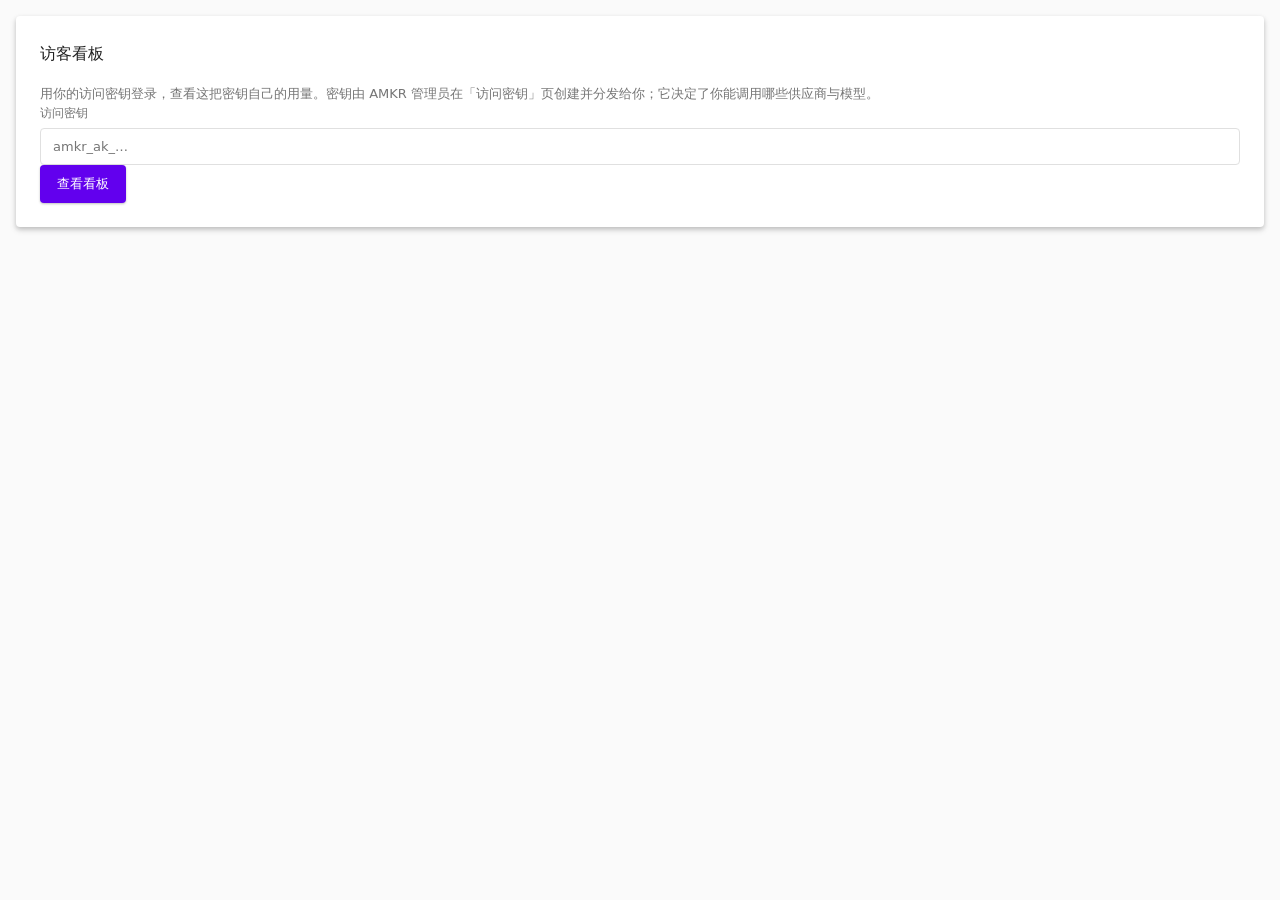
<file: webui/guest.html>
<!doctype html>
<html lang="zh-CN">
  <head>
    <meta charset="UTF-8" />
    <meta name="viewport" content="width=device-width, initial-scale=1" />
    <meta name="color-scheme" content="light" />
    <!-- 与工作空间面板同一理由：这一页是凭据入口，不该被搜索引擎收录。 -->
    <meta name="robots" content="noindex, nofollow" />
    <title>AMKR 访客看板</title>
    <link rel="stylesheet" href="./styles.css" />
  </head>
  <body>
    <div id="root"></div>
    <script type="module" src="./guest-main.js"></script>
  </body>
</html>
</file>
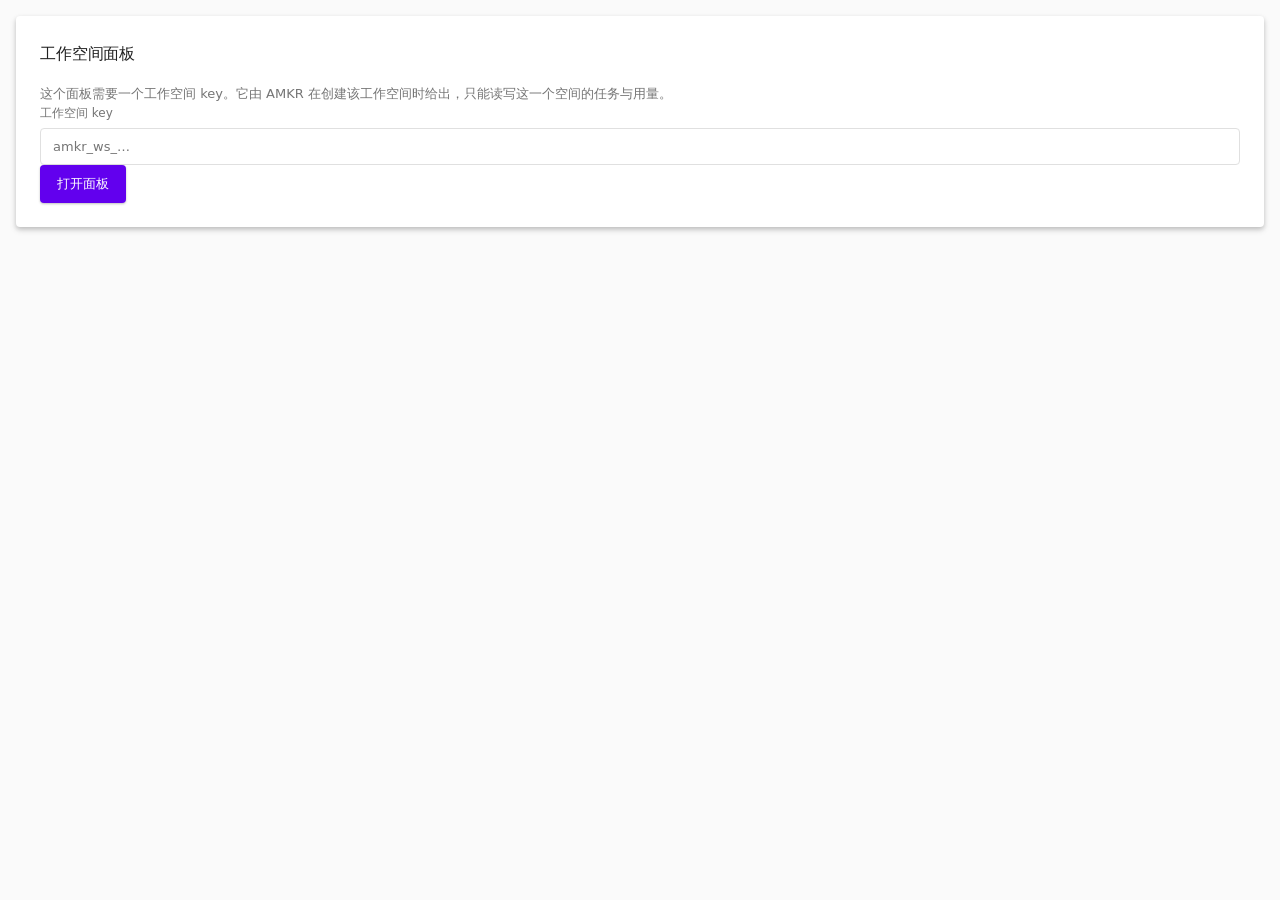
<file: webui/panel.html>
<!doctype html>
<html lang="zh-CN">
  <head>
    <meta charset="UTF-8" />
    <meta name="viewport" content="width=device-width, initial-scale=1" />
    <meta name="color-scheme" content="light" />
    <!-- 嵌入方的面板不该被搜索引擎收录：地址里带着凭据的 fragment，收录后可能
         经由结果页外泄。noindex 只影响索引，不影响正常嵌入。 -->
    <meta name="robots" content="noindex, nofollow" />
    <title>AMKR 工作空间面板</title>
    <link rel="stylesheet" href="./styles.css" />
  </head>
  <body>
    <div id="root"></div>
    <script type="module" src="./panel-main.js"></script>
  </body>
</html>
</file>
<file: webui/styles.css>
/* Material Design token system —— 设计规范来自 ui.md（材料设计）。
 *
 * 只采用 ui.md 的 token 与交互物理规则（8dp 网格 / 海拔阴影 / Roboto /
 * cubic-bezier(0.4,0,0.2,1) / active 下压反馈），不采用它的落地页骨架
 * （Hero / 卡片网格 / 页脚模板）——本产品是监控看板 + 工作台，不是营销页。
 *
 * 主题固定为浅色：ui.md 规定背景 #fafafa、表面 #ffffff，index.html 也声明了
 * color-scheme: light。给看板另做一套深色会偏离该规范，故不做。
 */

:root {
  --md-primary: #6200ee;
  --md-primary-variant: #3700b3;
  --md-secondary: #03dac6;
  --md-secondary-variant: #018786;
  --md-bg: #fafafa;
  --md-surface: #ffffff;
  --md-error: #b00020;
  --md-on-surface: #212121;
  --md-on-surface-variant: #757575;
  --md-outline: #e0e0e0;

  /* 语义色：图表与状态徽标共用同一套，避免"同一个绿色"出现两种值 */
  --tone-good: #00564d;
  --tone-good-bg: #d7f5ef;
  --tone-warn: #6b4b00;
  --tone-warn-bg: #fff3d6;
  --tone-bad: #7f0017;
  --tone-bad-bg: #fde0e4;
  --tone-info: #3700b3;
  --tone-info-bg: #ede7f6;

  /* 8dp 网格 */
  --sp-1: 8px;
  --sp-2: 16px;
  --sp-3: 24px;
  --sp-4: 32px;
  --sp-5: 40px;
  --sp-6: 48px;

  /* 海拔（精确双层阴影） */
  --dp1: 0 1px 3px rgba(0, 0, 0, 0.12), 0 1px 2px rgba(0, 0, 0, 0.14);
  --dp2: 0 3px 6px rgba(0, 0, 0, 0.15), 0 2px 4px rgba(0, 0, 0, 0.12);
  --dp4: 0 6px 12px rgba(0, 0, 0, 0.15), 0 3px 6px rgba(0, 0, 0, 0.1);
  --dp8: 0 14px 28px rgba(0, 0, 0, 0.18), 0 5px 10px rgba(0, 0, 0, 0.12);
  --dp16: 0 24px 48px rgba(0, 0, 0, 0.22), 0 11px 15px rgba(0, 0, 0, 0.14);

  --ease: cubic-bezier(0.4, 0, 0.2, 1);
  --dur: 250ms;
  --radius: 4px;
  --radius-lg: 8px;

  --font: Roboto, "Helvetica Neue", "Segoe UI", "PingFang SC", "Microsoft YaHei", system-ui, sans-serif;
  --mono: "Roboto Mono", "Cascadia Mono", Consolas, "SFMono-Regular", monospace;

  --app-bar-h: 56px;
  --nav-w: 232px;
  --content-max: 1440px;
}

* { box-sizing: border-box; }

html, body {
  margin: 0;
  min-height: 100%;
  background: var(--md-bg);
  color: var(--md-on-surface);
  font-family: var(--font);
  font-size: 14px;
  line-height: 1.5;
  -webkit-font-smoothing: antialiased;
}

h1, h2, h3, h4 { margin: 0; font-weight: 500; letter-spacing: -0.01em; }
h1 { font-size: 26px; }
h2 { font-size: 19px; }
h3 { font-size: 16px; }
h4 { font-size: 14px; }
p { margin: 0; }
a { color: var(--md-primary); }
code, .mono { font-family: var(--mono); font-size: 12px; }

/* 所有读数用等宽数字：否则数字变化时整行会左右抖动，看板读数会"跳"。 */
.stat-value, .table td.num, .table th.num, .kv dd, .donut-center strong,
.bar-value, .legend-item strong, .tip-value {
  font-variant-numeric: tabular-nums;
}

/* ══ 应用栏 ══ */
.bar-slot { display: contents; }
.app-bar {
  position: sticky;
  top: 0;
  z-index: 40;
  display: flex;
  align-items: center;
  gap: var(--sp-2);
  height: var(--app-bar-h);
  padding: 0 var(--sp-2);
  background: var(--md-primary);
  color: #fff;
  box-shadow: var(--dp4);
}
.app-bar .brand {
  display: flex; align-items: center; gap: 12px;
  font-size: 17px; font-weight: 500; letter-spacing: 0.01em;
  min-width: 0;
}
.app-bar .brand-mark {
  display: grid; place-items: center;
  width: 32px; height: 32px; flex: none;
  border-radius: var(--radius);
  background: rgba(255, 255, 255, 0.18);
}
.app-bar .brand small {
  display: block; font-size: 11px; font-weight: 400;
  opacity: 0.82; letter-spacing: 0.02em;
}
.app-bar .spacer { flex: 1; }

/* 实时状态胶囊：把"服务是否在跑"和"当前速率"合成一个可一眼扫到的读数 */
.live-pill {
  display: flex; align-items: center; gap: 10px;
  padding: 5px 14px;
  border-radius: 999px;
  background: rgba(255, 255, 255, 0.16);
  font-size: 12px;
  white-space: nowrap;
}
.live-pill .live-metrics {
  display: flex; align-items: center; gap: 10px;
  padding-left: 10px;
  border-left: 1px solid rgba(255, 255, 255, 0.28);
  font-variant-numeric: tabular-nums;
}
.live-pill .live-metrics span { opacity: 0.82; margin-right: 4px; }
.live-pill .live-metrics strong { font-weight: 500; }

.status-dot {
  width: 9px; height: 9px; flex: none;
  border-radius: 50%;
  background: var(--md-secondary);
  box-shadow: 0 0 0 3px rgba(255, 255, 255, 0.22);
}
.status-dot.tone-warn { background: #ffd54f; }
.status-dot.tone-bad { background: #ff8a80; animation: pulse 2s var(--ease) infinite; }
.status-dot.tone-idle { background: rgba(255, 255, 255, 0.6); }
@keyframes pulse {
  0%, 100% { box-shadow: 0 0 0 3px rgba(255, 138, 128, 0.32); }
  50% { box-shadow: 0 0 0 6px rgba(255, 138, 128, 0.1); }
}

.app-bar .bar-actions { display: flex; align-items: center; gap: 4px; }
.app-bar .icon-btn {
  display: grid; place-items: center;
  width: 36px; height: 36px;
  border: 0; border-radius: 50%;
  background: transparent; color: #fff;
  cursor: pointer;
  transition: background var(--dur) var(--ease), transform var(--dur) var(--ease);
}
.app-bar .icon-btn:hover { background: rgba(255, 255, 255, 0.2); }
.app-bar .icon-btn:active { transform: scale(0.98); }
.app-bar .icon-btn:focus-visible { outline: 2px solid #fff; outline-offset: 2px; }
.app-bar .icon-btn.is-busy { opacity: 0.6; }

/* ══ 布局骨架 ══ */
.shell {
  display: grid;
  grid-template-columns: var(--nav-w) minmax(0, 1fr);
  align-items: start;
  min-height: calc(100vh - var(--app-bar-h));
}

.nav {
  position: sticky;
  top: var(--app-bar-h);
  max-height: calc(100vh - var(--app-bar-h));
  overflow-y: auto;
  padding: var(--sp-2) 12px var(--sp-3);
  display: flex;
  flex-direction: column;
  gap: 4px;
}
.nav .group-label {
  padding: 12px 12px 4px;
  font-size: 11px;
  font-weight: 500;
  letter-spacing: 0.08em;
  color: var(--md-on-surface-variant);
}
.nav-item {
  display: flex; align-items: center; gap: 12px;
  width: 100%;
  padding: 10px 12px;
  border: 0; border-radius: var(--radius);
  background: transparent;
  color: var(--md-on-surface);
  font: inherit; font-size: 13px; text-align: left; cursor: pointer;
  transition: background var(--dur) var(--ease), color var(--dur) var(--ease),
    box-shadow var(--dur) var(--ease), transform var(--dur) var(--ease);
}
.nav-item:hover { background: rgba(98, 0, 238, 0.08); }
.nav-item:active { transform: scale(0.98); }
.nav-item[aria-current="page"] {
  background: rgba(98, 0, 238, 0.12);
  color: var(--md-primary-variant);
  font-weight: 500;
  box-shadow: var(--dp1);
}
.nav-item .icon { flex: none; opacity: 0.82; }
.nav-item[aria-current="page"] .icon { opacity: 1; }
.nav-foot {
  margin-top: auto;
  padding: 12px;
  border-top: 1px solid var(--md-outline);
  font-size: 11px;
  color: var(--md-on-surface-variant);
  line-height: 1.7;
}
.nav-foot code { display: block; color: var(--md-on-surface); }

.content {
  min-width: 0;
  padding: var(--sp-3);
  display: flex;
  flex-direction: column;
  /* 与栅格间隙取同一个值：页面级的纵向节奏和卡片之间的横向间距一致，
   * 否则会出现"横向 16px、纵向 24px"的错位感，看起来松。 */
  gap: var(--sp-2);
}
.content > * { width: 100%; max-width: var(--content-max); }

.page-head {
  display: flex; align-items: flex-end; gap: var(--sp-2);
  flex-wrap: wrap;
}
.page-title { min-width: 0; }
.page-title .sub { color: var(--md-on-surface-variant); font-size: 13px; margin-top: 4px; max-width: 74ch; }
.page-actions { display: flex; align-items: center; gap: var(--sp-1); margin-left: auto; flex-wrap: wrap; }

/* ══ 仪表板栅格 ══ */
/* 12 列栅格：看板卡片按列跨距排布，窄屏逐级塌缩。
 *
 * 关键取舍：同排卡片等高（stretch）。早先是 align-items:start，矮卡片下面会留下
 * 一大块空洞 —— 那一行的行高由最高的卡片决定，矮的只占自己那点高度，看上去就是
 * "卡片之间间隙太大"。改成 stretch 后：卡片撑满行高，排内间距恒为 gap，
 * 整排底边天然平齐。
 *
 * 注意这是"等高铺满"而不是 CSS 瀑布流（masonry）：真正的瀑布流让每张卡按自身内容
 * 高度错落堆叠，底部必然参差，与"底部平齐"互斥。两者只能选一个，这里优先保证平齐。 */
.grid-12 {
  display: grid;
  grid-template-columns: repeat(12, minmax(0, 1fr));
  gap: var(--sp-2);
  align-items: stretch;
}
/* 列容器撑满行高，里面的卡片再撑满列容器，撑满才能等高。
 * gap 只为"同列叠放多张卡"准备（如概览的两种构成图）：不加时两张卡会贴在一起，
 * 与栅格其余处恒为 gap 的节奏不一致。单卡列不受影响。 */
.grid-12 > [class*="col-"] { display: flex; flex-direction: column; min-width: 0; gap: var(--sp-2); }
.grid-12 > [class*="col-"] > * { flex: 1 1 auto; min-width: 0; }
.col-3 { grid-column: span 3; }
.col-4 { grid-column: span 4; }
.col-5 { grid-column: span 5; }
.col-6 { grid-column: span 6; }
.col-7 { grid-column: span 7; }
.col-8 { grid-column: span 8; }
.col-12 { grid-column: span 12; }

/* ══ 卡片 ══ */
.card {
  min-width: 0;
  background: var(--md-surface);
  border-radius: var(--radius);
  box-shadow: var(--dp2);
  padding: var(--sp-3);
  transition: box-shadow var(--dur) var(--ease), transform var(--dur) var(--ease);
  /* 纵向 flex：被拉高到与同排最高卡等高时，内容能自行分配空间 */
  display: flex;
  flex-direction: column;
}
.card.is-flush { padding: 0; overflow: hidden; }
.card.is-lift { cursor: pointer; }
/* 海拔只在"可进入"的卡片上抬升：看板里的展示卡全部抬升会变成噪点。 */
.card.is-lift:hover { box-shadow: var(--dp8); transform: translateY(-4px); }
.card.is-lift:active { transform: translateY(-4px) scale(0.995); }
.card.is-lift:focus-visible { outline: 2px solid var(--md-primary-variant); outline-offset: 2px; }

.card-head {
  display: flex; align-items: center; gap: var(--sp-1);
  margin-bottom: var(--sp-2);
  flex-wrap: wrap;
  min-height: 28px;
}
/* min-width: max-content 必不可少：默认的 min-width:0 会让标题被右侧工具挤到
 * 宽度为 0，中文标题于是逐字竖排（"请/求/流"），看起来像排版坏掉。 */
.card-head h3 { flex: 1 1 auto; min-width: max-content; }
.card-head .head-tools { display: flex; align-items: center; gap: var(--sp-1); flex: 0 0 auto; }
.card .muted { color: var(--md-on-surface-variant); font-size: 13px; }
.card-foot {
  margin-top: var(--sp-2); padding-top: 12px;
  border-top: 1px solid var(--md-outline);
  font-size: 12px; color: var(--md-on-surface-variant);
}
/* 卡片被拉高到与同排最高卡等高时，多余高度得有地方去，否则只能堆在末尾，
 * 看着仍像"底部多了一块空白"。两类处理：
 *   1) 内容本来就该占满的（列表、请求流、表格滚动区）—— 让它们吸收高度；
 *   2) 内容定量、无法拉伸的（定高图表、文字块）—— 让它在空间里居中。
 * 图表刻意不吸收：chart-host 用的是像素定高，拉长只会让图内多出空白。 */
.card > .bar-list,
.card > .stream,
.card > .table-scroll { flex: 1 1 auto; min-height: 0; }
.card > .stack { flex: 1 1 auto; min-height: 0; justify-content: center; }
/* 页脚永远贴底：内容不足时它下沉到卡片底部，而不是浮在中间。 */
.card > .card-foot:last-child { margin-top: auto; }

/* 请求流条数随流量增长，不限高会成为整排的高度上限：旁边的"延迟趋势"曾被
 * 一起撑到近千像素，两张图被挤到底部、中间大片空白。限高 + 内部滚动，
 * 让排高由常规内容决定，这才是"间隙突然变大"的实际来源。 */
.stream { max-height: 520px; overflow-y: auto; }

/* ══ KPI 瓦片 ══ */
/* 显式列数而不是 auto-fit：瓦片数量是各页写死的，auto-fit 会在宽屏把最后一张甩成
 * 孤儿行。写死列数则每行都排满，视觉节奏稳定。
 *
 * 默认为 4 列，恰好排满 4 张与 8 张的看板（成本页 / 面板、用量统计）；
 * 5 张与 10 张的看板（工作空间、概览）走 cols-5。**加瓦片时要让瓦片数仍被默认
 * 列数整除**（4 或 5），否则孤儿瓦片立刻回来；窄屏塌缩到 2 列时奇数张会剩一个
 * 半宽瓦片，那是换行的固有结果，不算这个毛病。 */
.stat-grid {
  display: grid;
  gap: var(--sp-2);
  grid-template-columns: repeat(4, minmax(0, 1fr));
}
.stat-grid.cols-5 { grid-template-columns: repeat(5, minmax(0, 1fr)); }
.stat {
  position: relative;
  min-width: 0;
  display: flex; flex-direction: column; gap: 4px;
  padding: 14px 16px;
  border-radius: var(--radius);
  background: var(--md-surface);
  box-shadow: var(--dp1);
  border-left: 3px solid transparent;
}
/* 左侧色条只用于标记"需要关注"的瓦片，不作为装饰默认出现在所有瓦片上。 */
.stat.tone-warn { border-left-color: #f9a825; }
.stat.tone-bad { border-left-color: var(--md-error); }
.stat.tone-good { border-left-color: var(--md-secondary-variant); }
.stat-head { display: flex; align-items: center; gap: 6px; min-width: 0; }
.stat-icon { color: var(--md-on-surface-variant); flex: none; }
.stat-label {
  flex: 1; min-width: 0;
  font-size: 12px; color: var(--md-on-surface-variant);
  white-space: nowrap; overflow: hidden; text-overflow: ellipsis;
}
.stat-trend {
  display: inline-flex; align-items: center; gap: 2px;
  font-size: 11px; font-weight: 500;
  padding: 1px 6px; border-radius: 10px;
}
.stat-trend.tone-up { color: var(--tone-bad); background: var(--tone-bad-bg); }
.stat-trend.tone-down { color: var(--tone-good); background: var(--tone-good-bg); }
.stat-trend.tone-flat { color: var(--md-on-surface-variant); background: #efefef; }
.stat-value {
  display: flex; align-items: baseline; gap: 5px;
  font-size: 26px; font-weight: 500; line-height: 1.15;
  letter-spacing: -0.02em;
  overflow-wrap: anywhere;
}
.stat-value small { font-size: 12px; font-weight: 400; color: var(--md-on-surface-variant); }
.stat-value.tone-bad { color: var(--md-error); }
.stat-value.tone-good { color: var(--md-secondary-variant); }
.stat-hint { font-size: 11px; color: var(--md-on-surface-variant); }
.stat-spark { margin-top: 2px; height: 28px; }
.stat-spark .spark { display: block; }

/* ══ 图表 ══ */
.chart-host { position: relative; width: 100%; }
.chart-frame { position: relative; width: 100%; height: 100%; }
.chart { display: block; width: 100%; overflow: visible; }
.chart .grid-line { stroke: var(--md-outline); stroke-width: 1; }
.chart .grid-line:first-of-type { stroke: #bdbdbd; }
.chart .axis-label { fill: var(--md-on-surface-variant); font-family: var(--font); font-variant-numeric: tabular-nums; }
.chart .series-line {
  fill: none; stroke: var(--md-primary); stroke-width: 2.25;
  stroke-linejoin: round; stroke-linecap: round;
}
/* 未完成的桶用虚线：它天然偏低，实线会被误读成"流量掉下来了"。 */
.chart .series-line.is-partial { stroke-dasharray: 3 4; opacity: 0.75; }
/* 缺口桥：相邻两个实测点之间没有采样。比实测线更细、更淡且虚得更疏，
   才能与"累加中的尾桶"（密虚线、同为实测色）区分开——那一段是有读数的。 */
.chart .series-gap {
  fill: none; stroke: var(--md-on-surface-variant); stroke-width: 1.25;
  stroke-dasharray: 2 5; opacity: 0.55; stroke-linecap: round;
}
.chart .area { fill: rgba(98, 0, 238, 0.1); stroke: none; }
.chart .point { fill: var(--md-primary); }
.chart .crosshair { stroke: var(--md-primary-variant); stroke-width: 1; stroke-dasharray: 3 3; }
.chart .marker {
  fill: var(--md-surface); stroke: var(--md-primary); stroke-width: 2.5;
  filter: drop-shadow(0 1px 2px rgba(0, 0, 0, 0.3));
}
.chart .bar { transition: opacity var(--dur) var(--ease); }
.chart .bar:hover { opacity: 0.78; }

/* —— 桑基流向图 —— */
/* 流带半透明：交叠处能看出层次，而不是后画的整片盖住先画的。
   pointer-events 用 visiblePainted：细流带只靠填充很难悬停，但这里不加透明描边，
   因为描边会把流带边缘画粗、改变"粗细即流量"的读数。 */
.chart.sankey .sankey-ribbon {
  opacity: 0.42;
  stroke: none;
  pointer-events: visiblePainted;
  transition: opacity var(--dur) var(--ease);
}
.chart.sankey .sankey-ribbon:hover { opacity: 0.72; }
.chart.sankey .sankey-node { transition: opacity var(--dur) var(--ease); }
/* 节点标签必然有一部分压在流带上（两列之间就是流带的走廊），半透明流带会从笔画
   缝隙里透出来，字就糊了。用底色描一圈"光晕"：paint-order: stroke 让描边画在填充
   **下面**，字形本身不被描边啃掉，只是四周多了一圈底色衬底。 */
.chart.sankey .sankey-label {
  fill: var(--md-on-surface);
  font-family: var(--font);
  stroke: var(--md-surface);
  stroke-width: 3;
  stroke-linejoin: round;
  paint-order: stroke;
}
.chart.sankey .sankey-column-label { fill: var(--md-on-surface-variant); }

.chart-tip {
  position: absolute;
  z-index: 5;
  display: none;
  flex-direction: column; gap: 1px;
  padding: 7px 11px;
  border-radius: var(--radius);
  background: rgba(33, 33, 33, 0.95);
  color: #fff;
  font-size: 12px;
  white-space: nowrap;
  pointer-events: none;
  box-shadow: var(--dp8);
  transition: opacity var(--dur) var(--ease);
}
.chart-tip.is-visible { display: flex; }
.chart-tip .tip-time { font-size: 11px; opacity: 0.76; }
.chart-tip .tip-value { font-weight: 500; }
.chart-tip .tip-total { font-size: 11px; opacity: 0.86; }
.chart-tip .tip-flag { font-size: 11px; color: #ffd54f; }
.chart-empty {
  position: absolute; inset: 0;
  display: grid; place-items: center;
  color: var(--md-on-surface-variant); font-size: 13px;
  background: rgba(255, 255, 255, 0.72);
}

.spark { display: block; overflow: visible; }
.spark .spark-line { fill: none; stroke: var(--md-primary); stroke-width: 1.5; stroke-linejoin: round; }
.spark .spark-gap { fill: none; stroke: var(--md-on-surface-variant); stroke-width: 1; stroke-dasharray: 1.5 3; opacity: 0.5; }
.spark .point { fill: var(--md-primary); }
.spark.tone-secondary .spark-line, .spark.tone-secondary .point { stroke: var(--md-secondary-variant); fill: var(--md-secondary-variant); }
.spark-empty { height: 28px; }

/* 图表读数行：主读数 + 口径说明 */
.chart-readout {
  display: flex; align-items: baseline; gap: 10px;
  margin-bottom: 12px; flex-wrap: wrap;
}
.chart-readout .readout-main {
  font-size: 24px; font-weight: 500; letter-spacing: -0.02em;
  font-variant-numeric: tabular-nums;
}
.chart-readout .readout-main small { font-size: 12px; font-weight: 400; color: var(--md-on-surface-variant); margin-left: 4px; }
.chart-readout .readout-note { font-size: 12px; color: var(--md-on-surface-variant); }

/* ══ 横向排行 ══ */
.bar-list { display: flex; flex-direction: column; gap: 12px; }
.bar-row { display: flex; flex-direction: column; gap: 5px; min-width: 0; }
.bar-head { display: flex; align-items: baseline; gap: var(--sp-1); }
.bar-name {
  flex: 1; min-width: 0;
  font-size: 13px;
  white-space: nowrap; overflow: hidden; text-overflow: ellipsis;
}
.bar-value { font-size: 12px; color: var(--md-on-surface-variant); }
.bar-track { height: 8px; border-radius: 4px; background: #f0f0f0; overflow: hidden; }
.bar-fill {
  height: 100%; border-radius: 4px;
  background: var(--md-primary);
  transition: width var(--dur) var(--ease);
}
.bar-fill.tone-secondary { background: var(--md-secondary-variant); }
.bar-fill.tone-warn { background: #f9a825; }
.bar-fill.tone-bad { background: var(--md-error); }
.bar-list-empty { padding: var(--sp-3) 0; text-align: center; color: var(--md-on-surface-variant); font-size: 13px; }

/* ══ 环形图 ══ */
.donut-wrap { position: relative; display: inline-grid; place-items: center; justify-self: center; }
.donut { display: block; }
.donut circle { transition: stroke-dasharray var(--dur) var(--ease); }
.donut-center {
  position: absolute;
  display: flex; flex-direction: column; align-items: center;
  text-align: center; pointer-events: none;
}
.donut-center strong { font-size: 24px; font-weight: 500; letter-spacing: -0.02em; }
.donut-center span { font-size: 11px; color: var(--md-on-surface-variant); }
.donut-caption { margin-top: 10px; font-size: 12px; color: var(--md-on-surface-variant); text-align: center; }

/* ══ 热力图（星期 × 半小时） ══ */
/* 行列容器用 display:contents：表头、星期标签与 336 个格子共享同一套列轨道，
 * 不需要给每个元素手写 grid-column，宽度变化时也不会错位。 */
.heat-frame { position: relative; }
/* 列数从 24 加到 48 是"格子变小"的全部来源：格子仍用 1fr 铺满卡片宽度（GitHub
 * 贡献图也是铺满，不缩成一小块），但同样宽度分给两倍的列，每格从 ~55px 掉到
 * ~25px，7 行叠起来的高度也就从近 400px 降到约 200px。 */
.heatmap {
  display: grid;
  grid-template-columns: 34px repeat(48, minmax(0, 1fr));
  gap: 3px;
}
.heat-row { display: contents; }
.heat-corner, .heat-hour, .heat-day {
  font-size: 10px;
  color: var(--md-on-surface-variant);
  line-height: 1.6;
  white-space: nowrap;
}
/* 只每 4 格有文字（即每 2 小时），两侧是空列，所以溢出可见也不会撞上相邻标签；
 * 若改成 hidden，窄屏下 "12:00" 会被自己的那一列裁掉。 */
.heat-hour { text-align: center; overflow: visible; }
.heat-day { display: flex; align-items: center; font-size: 11px; overflow: hidden; }
.heat-cell {
  display: block;
  aspect-ratio: 1 / 1;
  min-width: 0;
  border-radius: 2px;
  background: #f0f0f0;
  transition: outline-color var(--dur) var(--ease);
}
/* 5 档单色阶（Material 主色的 5 级明度）。用同一色相而不是彩虹色：
 * 热力图要读的是"深浅"，换色相会把注意力引到颜色分类上。 */
.heat-cell.level-0 { background: #f0f0f0; }
.heat-cell.level-1 { background: #d7c2fb; }
.heat-cell.level-2 { background: #b18ff7; }
.heat-cell.level-3 { background: #8a5cf0; }
.heat-cell.level-4 { background: var(--md-primary); }
/* 窗口没覆盖到的格子：斜纹而不是浅色。浅色会和"这一格确实是 0"撞在一起，
 * 而两者含义完全不同 —— 前者是没数据，后者是没流量。 */
.heat-cell.is-coverless {
  background: repeating-linear-gradient(135deg, #f0f0f0 0 3px, #e0e0e0 3px 6px);
}
/* 累加中的尾桶天然偏低：给它一个描边，不要让它看起来是"流量掉下来了"。 */
.heat-cell.is-partial { outline: 1.5px dashed var(--md-on-surface-variant); outline-offset: -1px; }
.heat-cell:hover { outline: 2px solid var(--md-on-surface); outline-offset: -1px; }
.heat-legend {
  display: flex; align-items: center; gap: 6px;
  margin-top: var(--sp-2);
  font-size: 11px;
}
.heat-legend-scale { display: inline-flex; gap: 2px; }
.heat-legend .heat-cell { width: 11px; height: 11px; aspect-ratio: auto; }

/* ══ 图例 ══ */
.legend { display: flex; gap: var(--sp-2); flex-wrap: wrap; font-size: 12px; }
.legend-item { display: inline-flex; align-items: center; gap: 6px; }
.legend-item strong { font-weight: 500; }
.swatch { width: 10px; height: 10px; border-radius: 2px; display: inline-block; }
.swatch.tone-primary { background: var(--md-primary); }
.swatch.tone-secondary { background: var(--md-secondary-variant); }
.swatch.tone-warn { background: #f9a825; }
.swatch.tone-bad { background: var(--md-error); }
.swatch.tone-neutral { background: var(--md-on-surface-variant); }

/* ══ 按钮 ══ */
.btn {
  display: inline-flex; align-items: center; justify-content: center; gap: 6px;
  min-height: 36px;
  padding: 8px 16px;
  border: 1px solid transparent;
  border-radius: var(--radius);
  background: var(--md-primary);
  color: #fff;
  font: inherit; font-size: 13px; font-weight: 500;
  white-space: nowrap;
  cursor: pointer;
  box-shadow: var(--dp1);
  transition: background var(--dur) var(--ease), box-shadow var(--dur) var(--ease),
    transform var(--dur) var(--ease), border-color var(--dur) var(--ease), color var(--dur) var(--ease);
}
.btn:hover { box-shadow: var(--dp8); background: var(--md-primary-variant); }
.btn:active { transform: scale(0.98); }
/* 图标专用按钮：文字为空时收紧内边距，避免出现一个宽扁的方块 */
.btn:empty, .btn:has(> svg:only-child) { padding: 8px; min-width: 36px; }
.btn:disabled { opacity: 0.45; cursor: not-allowed; box-shadow: none; transform: none; }
.btn.secondary { background: transparent; color: var(--md-primary); border-color: var(--md-primary); box-shadow: none; }
.btn.secondary:hover { background: rgba(98, 0, 238, 0.08); box-shadow: var(--dp2); }
.btn.tonal { background: var(--md-secondary); color: #003731; }
.btn.tonal:hover { background: #4ff0dc; }
.btn.text { background: transparent; color: var(--md-primary); box-shadow: none; padding: 8px 10px; }
.btn.text:hover { background: rgba(98, 0, 238, 0.08); box-shadow: none; }
.btn.danger { background: var(--md-error); }
.btn.danger:hover { background: #8c0019; }
.btn.small { min-height: 30px; padding: 4px 12px; font-size: 12px; }
.btn.small:has(> svg:only-child), .btn.small:empty { padding: 4px; min-width: 30px; }
.btn-row { display: flex; gap: var(--sp-1); flex-wrap: wrap; align-items: center; }

/* ══ 表单 ══ */
.field { display: flex; flex-direction: column; gap: 6px; min-width: 0; }
.field > span, .field > label {
  font-size: 12px; font-weight: 500; color: var(--md-on-surface-variant);
}
.input, .select, .textarea {
  width: 100%;
  min-height: 36px;
  padding: 8px 12px;
  border: 1px solid var(--md-outline);
  border-radius: var(--radius);
  background: var(--md-surface);
  color: var(--md-on-surface);
  font: inherit; font-size: 13px;
  transition: border-color var(--dur) var(--ease), box-shadow var(--dur) var(--ease);
}
.input:hover, .select:hover, .textarea:hover { border-color: #bdbdbd; }
.input:focus, .select:focus, .textarea:focus {
  outline: none;
  border-color: var(--md-primary);
  box-shadow: 0 0 0 2px rgba(98, 0, 238, 0.16);
}
.input:disabled, .select:disabled, .textarea:disabled { background: #f5f5f5; color: #9e9e9e; }
.textarea { min-height: 132px; font-family: var(--mono); font-size: 12px; resize: vertical; }
.form-grid { display: grid; gap: var(--sp-2); grid-template-columns: repeat(auto-fit, minmax(200px, 1fr)); }
.check { display: flex; align-items: center; gap: 8px; font-size: 13px; cursor: pointer; }
.check input { width: 16px; height: 16px; accent-color: var(--md-primary); }
.search-field { position: relative; display: flex; align-items: center; min-width: 200px; }
.search-field .icon { position: absolute; left: 10px; color: var(--md-on-surface-variant); pointer-events: none; }
.search-field .input { padding-left: 34px; }

/* 焦点环统一：键盘用户必须能看清当前位置 */
.btn:focus-visible, .input:focus-visible, .select:focus-visible, .textarea:focus-visible,
.nav-item:focus-visible, .chip:focus-visible, .toggle:focus-visible,
.segment:focus-visible, .th-sort:focus-visible, .icon-btn:focus-visible, .card:focus-visible,
.rail-item:focus-visible, .preset:focus-visible {
  outline: 2px solid var(--md-primary-variant);
  outline-offset: 2px;
}

/* ══ 徽标 / 提示条 ══ */
.badge {
  display: inline-flex; align-items: center; gap: 6px;
  max-width: 100%;
  padding: 2px 10px;
  border-radius: 12px;
  background: #f0f0f0;
  color: var(--md-on-surface-variant);
  font-size: 11px; font-weight: 500; white-space: nowrap;
  overflow: hidden; text-overflow: ellipsis;
}
.badge.tone-good { background: var(--tone-good-bg); color: var(--tone-good); }
.badge.tone-bad { background: var(--tone-bad-bg); color: var(--tone-bad); }
.badge.tone-warn { background: var(--tone-warn-bg); color: var(--tone-warn); }
.badge.tone-info { background: var(--tone-info-bg); color: var(--tone-info); }
.badge.tone-muted { background: #efefef; color: #616161; }
.badge code { font-family: var(--mono); }

.notice {
  display: flex; align-items: flex-start; gap: 10px;
  padding: 12px 16px;
  border-radius: var(--radius);
  font-size: 13px;
  box-shadow: var(--dp1);
  background: var(--md-surface);
}
.notice .icon { flex: none; margin-top: 1px; }
.notice-text { min-width: 0; overflow-wrap: anywhere; }
.notice.tone-error { background: var(--tone-bad-bg); color: var(--tone-bad); }
.notice.tone-warn { background: var(--tone-warn-bg); color: var(--tone-warn); }
.notice.tone-good { background: var(--tone-good-bg); color: var(--tone-good); }
.notice.tone-info { background: var(--tone-info-bg); color: var(--tone-info); }

/* ══ 表格 ══ */
.table-scroll { width: 100%; overflow-x: auto; }
.table { width: 100%; border-collapse: collapse; font-size: 13px; }
.table th, .table td { padding: 10px 12px; text-align: left; border-bottom: 1px solid var(--md-outline); }
.table th {
  position: sticky; top: 0; z-index: 1;
  background: var(--md-surface);
  font-size: 11px; font-weight: 500; letter-spacing: 0.04em;
  color: var(--md-on-surface-variant);
  white-space: nowrap;
}
.table.is-dense th, .table.is-dense td { padding: 6px 10px; }
.table tbody tr { transition: background var(--dur) var(--ease); }
.table tbody tr:hover { background: #f7f3ff; }
.table tbody tr:last-child td { border-bottom: 0; }
.table td.num, .table th.num { text-align: right; }
.table td { vertical-align: top; }
.table .cell-stack { display: flex; flex-direction: column; gap: 2px; min-width: 0; }
.table .cell-sub { font-size: 11px; color: var(--md-on-surface-variant); }
.th-sort {
  display: inline-flex; align-items: center; gap: 4px;
  padding: 0; border: 0; background: transparent;
  color: inherit; font: inherit; letter-spacing: inherit;
  cursor: pointer;
  transition: color var(--dur) var(--ease);
}
.th-sort:hover { color: var(--md-primary); }
.table th.is-sorted .th-sort { color: var(--md-primary); }

/* ══ 分段控件 ══ */
/* 横排标签页（.tabs / .tab）随供应商页与模型路由页改用左侧竖排导航而删除：
   它最后两个使用者都不再产生这种结构，留着只会让下一个人以为还有页面在用。 */

.segmented {
  display: inline-flex;
  border: 1px solid var(--md-outline);
  border-radius: var(--radius);
  overflow: hidden;
  background: var(--md-surface);
}
.segment {
  padding: 6px 12px;
  border: 0; border-right: 1px solid var(--md-outline);
  background: transparent;
  color: var(--md-on-surface-variant);
  font: inherit; font-size: 12px; font-weight: 500;
  cursor: pointer;
  transition: background var(--dur) var(--ease), color var(--dur) var(--ease), transform var(--dur) var(--ease);
}
.segment:last-child { border-right: 0; }
.segment:hover { background: rgba(98, 0, 238, 0.06); color: var(--md-primary); }
.segment:active { transform: scale(0.98); }
.segment[aria-pressed="true"] { background: var(--md-primary); color: #fff; }
.segment[aria-pressed="true"]:hover { background: var(--md-primary-variant); color: #fff; }

/* ══ 左侧竖向导航 + 右侧详情（供应商页、模型路由页共用）══
   列表项数量随使用增长（供应商十几家、模型几十个都很常见），横排标签页会换行或
   横向滚动、把页头撑高；竖排只占一列，再多也只是这一列变长，右侧详情的位置始终不动。
   两页共用同一套类名，是为了让"导航在左、详情在右"这条排版规则只有一个落点——
   各写一份迟早会漂成两种间距。 */
.rail-split {
  display: grid;
  grid-template-columns: minmax(180px, 216px) minmax(0, 1fr);
  gap: var(--sp-2);
  align-items: start;
}
.rail-nav {
  display: flex; flex-direction: column; gap: 2px;
  position: sticky; top: var(--sp-2);
  max-height: calc(100vh - var(--sp-6));
  overflow-y: auto;
  padding: var(--sp-1);
  border-radius: var(--radius-lg);
  background: var(--md-surface);
  box-shadow: var(--dp1);
}
.rail-item {
  display: flex; align-items: center; gap: 10px;
  width: 100%;
  padding: 8px 10px;
  border: 0; border-radius: var(--radius);
  background: transparent; color: var(--md-on-surface-variant);
  font: inherit; font-size: 13px; text-align: left;
  cursor: pointer;
  transition: background var(--dur) var(--ease), color var(--dur) var(--ease), transform var(--dur) var(--ease);
}
.rail-item .brand-icon, .rail-item .icon { flex: none; }
.rail-item:hover { background: rgba(98, 0, 238, 0.06); color: var(--md-primary); }
.rail-item:active { transform: scale(0.98); }
.rail-item[aria-current="true"] { background: rgba(98, 0, 238, 0.1); color: var(--md-primary); font-weight: 500; }
.rail-text { display: flex; flex-direction: column; gap: 1px; min-width: 0; }
.rail-name { overflow: hidden; text-overflow: ellipsis; white-space: nowrap; }
.rail-meta { font-size: 11px; font-weight: 400; color: var(--md-on-surface-variant); }
.rail-item[aria-current="true"] .rail-meta { color: var(--md-primary); opacity: 0.8; }
.rail-detail { display: flex; flex-direction: column; gap: var(--sp-2); min-width: 0; }

.toolbar {
  display: flex; align-items: center; gap: var(--sp-1);
  flex-wrap: wrap;
}
.toolbar .spacer { flex: 1; }
.toolbar-label { font-size: 12px; color: var(--md-on-surface-variant); }

/* ══ 可选卡片（模型绑定）══ */
.chips { display: flex; flex-wrap: wrap; gap: var(--sp-1); }
.chip {
  padding: 6px 12px;
  border: 1px solid var(--md-outline);
  border-radius: 16px;
  background: var(--md-surface);
  color: var(--md-on-surface);
  font: inherit; font-size: 12px; cursor: pointer;
  transition: background var(--dur) var(--ease), border-color var(--dur) var(--ease),
    box-shadow var(--dur) var(--ease), transform var(--dur) var(--ease), color var(--dur) var(--ease);
}
.chip:hover { box-shadow: var(--dp2); }
.chip:active { transform: scale(0.98); }
.chip[aria-pressed="true"] { background: var(--md-primary); border-color: var(--md-primary); color: #fff; }

/* ══ 常见供应商预置（添加供应商对话框）══ */
.preset-grid {
  display: grid;
  grid-template-columns: repeat(auto-fill, minmax(96px, 1fr));
  gap: var(--sp-1);
}
.preset {
  display: flex; flex-direction: column; align-items: center; gap: 6px;
  padding: 10px 6px;
  border: 1px solid var(--md-outline);
  border-radius: var(--radius);
  background: var(--md-surface);
  color: var(--md-on-surface-variant);
  font: inherit; font-size: 11px;
  cursor: pointer;
  transition: background var(--dur) var(--ease), border-color var(--dur) var(--ease),
    box-shadow var(--dur) var(--ease), transform var(--dur) var(--ease), color var(--dur) var(--ease);
}
.preset:hover { box-shadow: var(--dp2); color: var(--md-primary); }
.preset:active { transform: scale(0.98); }
.preset[aria-pressed="true"] {
  background: rgba(98, 0, 238, 0.08);
  border-color: var(--md-primary);
  color: var(--md-primary);
}
.preset-label { text-align: center; line-height: 1.3; overflow-wrap: anywhere; }
.chip.probe-missing { border-color: #f9a825; background: #fff8e1; color: var(--tone-warn); }
.chip.probe-missing[aria-pressed="true"] { background: #f9a825; border-color: #f9a825; color: #3d2b00; }

/* ══ 切换按钮 ══ */
.toggle {
  padding: 5px 12px;
  border: 1px solid var(--md-outline);
  border-radius: 14px;
  background: var(--md-surface);
  color: var(--md-on-surface-variant);
  font: inherit; font-size: 12px; cursor: pointer;
  box-shadow: var(--dp1);
  transition: background var(--dur) var(--ease), border-color var(--dur) var(--ease),
    transform var(--dur) var(--ease), color var(--dur) var(--ease);
}
.toggle:active { transform: scale(0.98); }
.toggle[aria-pressed="true"] { background: var(--md-secondary); border-color: var(--md-secondary-variant); color: #003731; }

/* ══ 对话框 ══ */
.backdrop {
  position: fixed; inset: 0; z-index: 100;
  display: flex; align-items: center; justify-content: center;
  padding: var(--sp-2);
  background: rgba(0, 0, 0, 0.45);
  animation: fade var(--dur) var(--ease);
}
.dialog {
  width: min(600px, 100%);
  max-height: 88vh; overflow: auto;
  padding: var(--sp-3);
  border-radius: var(--radius-lg);
  background: var(--md-surface);
  box-shadow: var(--dp16);
  animation: lift var(--dur) var(--ease);
}
.dialog-head { display: flex; align-items: flex-start; gap: var(--sp-1); margin-bottom: var(--sp-2); }
.dialog-head h3 { flex: 1; }
.dialog .dialog-body { display: flex; flex-direction: column; gap: var(--sp-2); }
.dialog .dialog-actions { display: flex; justify-content: flex-end; gap: var(--sp-1); margin-top: var(--sp-3); }
@keyframes fade { from { opacity: 0; } }
@keyframes lift { from { opacity: 0; transform: translateY(8px); } }

/* ══ 日志 ══ */
.log-panel {
  max-height: 420px; overflow: auto;
  margin: 0; padding: var(--sp-2);
  border-radius: var(--radius);
  background: #1e1e1e; color: #e0e0e0;
  font-family: var(--mono); font-size: 12px; line-height: 1.6;
  white-space: pre-wrap; word-break: break-all;
}
.log-panel .lv-error { color: #ff8a80; }
.log-panel .lv-warning { color: #ffd54f; }
.log-panel .lv-info { color: #81d4fa; }
.log-panel .lv-debug { color: #9e9e9e; }
.log-toolbar { display: flex; align-items: center; gap: var(--sp-1); flex-wrap: wrap; }

/* 请求流：比裸日志更可读的"最近请求"列表 */
.stream { display: flex; flex-direction: column; }
.stream-row {
  display: grid;
  grid-template-columns: 4px 66px minmax(0, 1fr) 78px 74px 78px;
  gap: 10px; align-items: center;
  padding: 8px 4px;
  border-bottom: 1px solid var(--md-outline);
  font-size: 12px;
}
.stream-row:last-child { border-bottom: 0; }
.stream-row .stream-bar { width: 4px; height: 24px; border-radius: 2px; background: var(--md-secondary-variant); }
.stream-row.is-failure .stream-bar { background: var(--md-error); }
.stream-row.is-retry .stream-bar { background: #f9a825; }
.stream-row .stream-time { color: var(--md-on-surface-variant); font-variant-numeric: tabular-nums; }
.stream-row .stream-main { min-width: 0; }
.stream-row .stream-model {
  display: block; overflow: hidden; text-overflow: ellipsis; white-space: nowrap;
}
.stream-row .stream-meta {
  display: block; font-size: 11px; color: var(--md-on-surface-variant);
  overflow: hidden; text-overflow: ellipsis; white-space: nowrap;
}
.stream-row .stream-tokens, .stream-row .stream-latency {
  text-align: right; font-variant-numeric: tabular-nums; color: var(--md-on-surface-variant);
}
.stream-empty { padding: var(--sp-3) 0; text-align: center; color: var(--md-on-surface-variant); font-size: 13px; }
/* 成本列：金额右对齐并用等宽数字，否则 $0.0012 与 $12.34 混排时小数点对不齐。 */
.stream-row .stream-cost {
  text-align: right; font-variant-numeric: tabular-nums; color: var(--md-on-surface-variant);
}

/* 实时脉搏：四个等宽小倍数图。
 * auto-fit + minmax 让窄屏自动落成 2×2 或 1×4，不需要写断点：
 * 每格最小 150px（读数 + 迷你图的舒适下限），能塞几列就塞几列。 */
.pulse-grid {
  display: grid;
  grid-template-columns: repeat(auto-fit, minmax(150px, 1fr));
  gap: var(--sp-2);
}
.pulse-cell {
  display: flex; flex-direction: column; gap: 6px;
  min-width: 0; padding: var(--sp-2);
  border: 1px solid var(--md-outline);
  border-radius: var(--radius);
  background: var(--md-surface);
}
.pulse-head { display: flex; align-items: baseline; justify-content: space-between; gap: 8px; }
.pulse-label {
  font-size: 12px; color: var(--md-on-surface-variant);
  overflow: hidden; text-overflow: ellipsis; white-space: nowrap;
}
.pulse-value { font-size: 16px; font-weight: 500; font-variant-numeric: tabular-nums; }
.pulse-value.tone-warn { color: #f9a825; }
.pulse-value.tone-secondary { color: var(--md-secondary-variant); }
/* 迷你图按容器宽度等比缩放。
 * 用 width:100% + height:auto 而不是固定高：svg 带 viewBox，等比缩放填满宽度后
 * 高度按比例跟随，描边不会被压扁（这正是 charts.js 顶部注释里避免的拉伸）。
 * 若改成固定高度 + width:100%，就会落进 preserveAspectRatio 的留白分支，
 * 宽屏上迷你图缩在中间、两侧空白。 */
.pulse-spark .spark { display: block; width: 100%; height: auto; }
.pulse-foot { font-size: 11px; color: var(--md-on-surface-variant); font-variant-numeric: tabular-nums; }

/* 成本页的逐条成本列表：与请求流同构，但省掉状态条与耗时（这里只看钱）。 */
.cost-list { display: flex; flex-direction: column; }
.cost-row {
  display: grid;
  grid-template-columns: minmax(0, 1fr) 72px 84px;
  gap: 10px; align-items: center;
  padding: 7px 4px;
  border-bottom: 1px solid var(--md-outline);
  font-size: 12px;
}
.cost-row:last-child { border-bottom: 0; }
.cost-row .cost-model { overflow: hidden; text-overflow: ellipsis; white-space: nowrap; }
.cost-row .cost-tokens, .cost-row .cost-amount {
  text-align: right; font-variant-numeric: tabular-nums; color: var(--md-on-surface-variant);
}
.cost-row .cost-amount { color: var(--md-on-surface); }

/* ══ 空态 / 骨架 / 进度 ══ */
/* 卡片内没有数据时，空态撑满剩余空间并把内容居中 —— 否则它只有一行高，
 * 在等高的卡片里缩在顶部，下面空一大片。 */
.empty {
  display: flex; flex-direction: column; align-items: center; justify-content: center; gap: 6px;
  flex: 1 1 auto; min-height: 120px;
  padding: var(--sp-4) var(--sp-2);
  text-align: center;
  color: var(--md-on-surface-variant);
  font-size: 13px;
  background: var(--md-surface);
  border-radius: var(--radius);
  box-shadow: var(--dp1);
}
/* 卡内空态不再自带海拔与背景：卡片本身已经是那个"面"，
 * 里面再套一层白底描边会显得像卡片里又嵌了张卡片。 */
.card .empty { background: transparent; box-shadow: none; border-radius: 0; }
.empty .empty-icon { color: #bdbdbd; margin-bottom: 4px; }
.empty .empty-hint { font-size: 12px; color: #9e9e9e; max-width: 52ch; }

.spinner {
  width: 16px; height: 16px; flex: none;
  border: 2px solid rgba(98, 0, 238, 0.24);
  border-top-color: var(--md-primary);
  border-radius: 50%;
  display: inline-block;
  animation: spin 900ms linear infinite;
}
@keyframes spin { to { transform: rotate(360deg); } }

.skel {
  border-radius: var(--radius);
  background: linear-gradient(90deg, #eee 25%, #f6f6f6 37%, #eee 63%);
  background-size: 400% 100%;
  animation: shimmer 1.4s ease-in-out infinite;
}
.skel-sm { height: 10px; width: 46%; }
.skel-md { height: 10px; width: 70%; }
.skel-lg { height: 22px; width: 62%; margin: 8px 0; }
.skel-chart { height: 100%; width: 100%; }
@keyframes shimmer { from { background-position: 100% 0; } to { background-position: 0 0; } }
.skeleton-chart { height: 200px; }
.skeleton-table { display: flex; flex-direction: column; gap: 12px; padding: 4px 0; }
.skel-row { display: grid; grid-template-columns: 1fr 1fr 1fr 1.4fr; gap: var(--sp-2); align-items: center; }
.skel-row .skel { width: 100%; }
.skel-row.is-head .skel { height: 8px; opacity: 0.7; }
.stat.is-loading { box-shadow: var(--dp1); }

.progress { height: 4px; background: #e0e0e0; border-radius: 2px; overflow: hidden; }
.progress-fill {
  height: 100%; background: var(--md-primary); border-radius: 2px;
  transition: width var(--dur) var(--ease);
}
.progress-fill.tone-bad { background: var(--md-error); }
.progress-fill.tone-good { background: var(--md-secondary-variant); }
.progress-fill.tone-warn { background: #f9a825; }

/* ══ Toast ══ */
.toast-host {
  position: fixed; right: var(--sp-2); bottom: var(--sp-2); z-index: 200;
  display: flex; flex-direction: column; gap: var(--sp-1);
  max-width: min(420px, calc(100vw - 32px));
}
.toast {
  display: flex; align-items: flex-start; gap: 8px;
  padding: 12px 16px;
  border-radius: var(--radius);
  background: #323232; color: #fff;
  font-size: 13px;
  box-shadow: var(--dp8);
  animation: rise var(--dur) var(--ease);
  transition: opacity 200ms var(--ease), transform 200ms var(--ease);
}
.toast .icon { flex: none; margin-top: 1px; }
.toast.tone-error { background: var(--md-error); }
.toast.tone-good { background: #00564d; }
.toast.is-leaving { opacity: 0; transform: translateY(8px); }
@keyframes rise { from { opacity: 0; transform: translateY(8px); } }

/* ══ 键值表 / 结构性辅助 ══ */
.kv {
  display: grid; grid-template-columns: minmax(88px, auto) 1fr;
  gap: 6px var(--sp-2); font-size: 13px; align-items: baseline;
}
.kv dt { color: var(--md-on-surface-variant); font-size: 12px; }
.kv dd { margin: 0; min-width: 0; overflow-wrap: anywhere; }

.row-between { display: flex; align-items: center; justify-content: space-between; gap: var(--sp-1); flex-wrap: wrap; }
.stack { display: flex; flex-direction: column; gap: var(--sp-2); min-width: 0; }
.stack.tight { gap: var(--sp-1); }
.inline { display: flex; align-items: center; gap: var(--sp-1); flex-wrap: wrap; min-width: 0; }
.divider { height: 1px; background: var(--md-outline); margin: var(--sp-2) 0; border: 0; }
.muted { color: var(--md-on-surface-variant); font-size: 13px; }
.freshness {
  display: inline-flex; align-items: center; gap: 4px;
  font-size: 11px; color: var(--md-on-surface-variant);
}
details > summary { cursor: pointer; font-size: 13px; color: var(--md-on-surface-variant); }
details > summary:focus-visible { outline: 2px solid var(--md-primary-variant); outline-offset: 2px; }

/* ══ 状态分布条 ══ */
/* 一条按比例分摊的横条：比四个数字更快看出"错误占多少" */
.status-bar {
  display: flex; gap: 2px;
  height: 12px; margin-bottom: var(--sp-2);
  border-radius: 6px; overflow: hidden;
  background: #f0f0f0;
}
.status-seg { display: block; min-width: 3px; transition: flex var(--dur) var(--ease); }
.status-seg.tone-good { background: var(--md-secondary-variant); }
.status-seg.tone-warn { background: #f9a825; }
.status-seg.tone-bad { background: var(--md-error); }
.status-seg.tone-neutral { background: #bdbdbd; }

/* ══ 延迟面板 ══ */
.latency-panel { display: flex; flex-direction: column; gap: 6px; min-width: 0; }
.latency-panel + .latency-panel { margin-top: var(--sp-2); padding-top: var(--sp-2); border-top: 1px solid var(--md-outline); }
.latency-panel-head { display: flex; align-items: baseline; justify-content: space-between; gap: 8px; }
.latency-panel-head h4 { font-weight: 500; color: var(--md-on-surface-variant); }
.latency-panel-value {
  font-size: 16px; font-weight: 500;
  font-variant-numeric: tabular-nums;
}

/* ══ 请求结果 ══ */
.flow-total { display: flex; align-items: baseline; gap: 8px; margin-bottom: var(--sp-2); }
.flow-total-value {
  font-size: 30px; font-weight: 500; letter-spacing: -0.02em;
  font-variant-numeric: tabular-nums; line-height: 1.1;
}
.flow-total-label { font-size: 12px; color: var(--md-on-surface-variant); }
.flow-rows { display: flex; flex-direction: column; gap: 12px; }
.flow-row { display: flex; flex-direction: column; gap: 5px; }
.flow-row-head { display: flex; align-items: baseline; justify-content: space-between; gap: 8px; font-size: 13px; }
.flow-row-head strong { font-variant-numeric: tabular-nums; }
.flow-row-hint { font-size: 11px; color: var(--md-on-surface-variant); }

/* ══ 统一模型入口卡 ══ */
.unified-target { display: flex; align-items: baseline; gap: 10px; flex-wrap: wrap; }
.unified-target strong { font-size: 20px; font-weight: 500; letter-spacing: -0.01em; }

/* ══ 独立验证页 ══ */
/* 未通过鉴权时整页只有它，所以自己撑满视口并居中；没有应用栏与导航。 */
.login-shell {
  display: grid; place-items: center;
  min-height: 100vh;
  padding: var(--sp-3);
  background: var(--md-bg);
}
.login-card { width: min(460px, 100%); padding: var(--sp-4); box-shadow: var(--dp8); }
.login-head { display: flex; align-items: center; gap: var(--sp-2); margin-bottom: var(--sp-3); }
.login-mark {
  display: grid; place-items: center;
  width: 48px; height: 48px; flex: none;
  border-radius: var(--radius);
  background: var(--tone-info-bg); color: var(--md-primary);
}
.login-head .muted { font-size: 13px; margin-top: 2px; }
.login-foot {
  margin-top: var(--sp-3); padding-top: 12px;
  border-top: 1px solid var(--md-outline);
  font-size: 11px; color: var(--md-on-surface-variant);
  overflow-wrap: anywhere;
}

/* 只在窄屏出现、用来对齐页头操作的占位 */
.spacer { flex: 1; }

/* ══ 响应式：栅格逐级塌缩，看板在窄屏变单列 ══ */
@media (max-width: 1280px) {
  .col-3 { grid-column: span 4; }
  /* 瓦片排 4 列时每张只有 ~150px，"最慢 9.80s" 这类副文案会换行挤压，
   * 所以中等宽度就退回 2 列。
   *
   * cols-5 必须一起写：媒体查询里的 .stat-grid 只有 1 个类，压不过
   * .stat-grid.cols-5 的 2 个类，漏了这句概览在窄屏会一直卡在 5 列不塌缩。 */
  .stat-grid,
  .stat-grid.cols-5 { grid-template-columns: repeat(2, minmax(0, 1fr)); }
}
@media (max-width: 1024px) {
  :root { --nav-w: 200px; }
  .col-3, .col-4, .col-5 { grid-column: span 6; }
  .col-7, .col-8 { grid-column: span 12; }
  .rail-split { grid-template-columns: minmax(160px, 184px) minmax(0, 1fr); }
}
@media (max-width: 860px) {
  :root { --nav-w: 100%; }
  .shell { grid-template-columns: minmax(0, 1fr); }
  .nav {
    position: sticky; top: var(--app-bar-h); z-index: 30;
    max-height: none;
    flex-direction: row; overflow-x: auto;
    gap: 4px; padding: 8px;
    background: var(--md-bg);
    border-bottom: 1px solid var(--md-outline);
  }
  .nav .group-label { display: none; }
  .nav-item { width: auto; white-space: nowrap; padding: 8px 12px; }
  .nav-foot { display: none; }
  .content { padding: var(--sp-2); gap: var(--sp-2); }
  .col-3, .col-4, .col-5, .col-6 { grid-column: span 12; }
  /* 窄屏不再左右分栏：左侧 180px 的栏会把右侧的 Key 表挤到没法看。
   * 改成横向滚动条，与上面 .nav 在同一断点的退化方式一致。 */
  .rail-split { grid-template-columns: minmax(0, 1fr); }
  .rail-nav {
    position: static; max-height: none;
    flex-direction: row; overflow-x: auto; overflow-y: hidden;
    gap: 4px;
  }
  .rail-item { width: auto; white-space: nowrap; }
  .rail-text { flex-direction: row; align-items: baseline; gap: 6px; }
  .app-bar .brand small { display: none; }
  .live-pill .live-metrics { display: none; }
  .stat-value { font-size: 23px; }
  /* 窄屏只留 4 轨：状态条 / 时间 / 模型 / 金额，与 .cost-row 的取舍一致
   * （丢掉 Token 计数、留住金额）。列数与可见子元素必须一致，否则多出来的
   * 金额列会掉到下一行、贴在那条 4px 状态条下面。 */
  .stream-row { grid-template-columns: 4px 58px minmax(0, 1fr) 64px; }
  .stream-row .stream-latency,
  .stream-row .stream-tokens { display: none; }
  .cost-row { grid-template-columns: minmax(0, 1fr) 64px; }
  .cost-row .cost-tokens { display: none; }
}
@media (max-width: 560px) {
  .app-bar { gap: 8px; padding: 0 8px; }
  .app-bar .brand { font-size: 15px; }
  .page-actions { margin-left: 0; width: 100%; }
  /* cols-5 同 1280px 断点：2 个类压得过 1 个类，不一起写概览在手机上会是 5 列挤成一团。 */
  .stat-grid,
  .stat-grid.cols-5 { grid-template-columns: minmax(0, 1fr); }
}

/* 系统级减弱动效：关掉位移与循环动画，但保留状态可辨识度 */
@media (prefers-reduced-motion: reduce) {
  * {
    transition-duration: 1ms !important;
    animation-duration: 1ms !important;
    animation-iteration-count: 1 !important;
  }
  .card.is-lift:hover, .card.is-lift:active,
  .btn:active, .nav-item:active, .chip:active, .toggle:active, .segment:active,
  .rail-item:active, .preset:active {
    transform: none !important;
  }
  .skel { background: #eee; }
}

/* ══ 工作空间面板（webui/panel.html） ══
 *
 * 面板是同一份资源里的第二个入口，被嵌在**别人的**页面里，因此这里的两条原则：
 *
 *  1. 全部规则挂在 .panel 前缀下，不改动任何既有选择器 —— 面板与主界面共用
 *     styles.css，动到通用类会同时改变管理界面的外观。
 *  2. 只用既有的设计令牌（--md-*、--tone-*、--sp-*），不引入新颜色。面板在外观上
 *     应当明确是 AMKR 的一部分，而不是另一个来路不明的组件。
 *
 * 与主界面的差别只有一处：没有固定高度的 app-bar 与左侧导航，页面自己纵向排布，
 * 并且在窄 iframe 里从一开始就是单列。 */
.panel {
  display: flex;
  flex-direction: column;
  gap: var(--sp-2);
  padding: var(--sp-2);
  min-width: 0;
}
.panel > * { min-width: 0; }

/* 页头：左边是"我在哪个空间"，右边是窗口与动作。
 * 与 .app-bar 不同，它是内容的一部分（随 iframe 一起滚动），不做 sticky —— 窄
 * 视口里 sticky 的头部会吃掉本就不多的高度。 */
.panel-bar {
  display: flex;
  align-items: flex-end;
  gap: var(--sp-2);
  flex-wrap: wrap;
}
.panel-id { min-width: 0; }
.panel-eyebrow {
  display: block;
  font-size: 11px;
  font-weight: 500;
  letter-spacing: 0.08em;
  color: var(--md-on-surface-variant);
}
.panel-name {
  margin: 2px 0 0;
  font-size: 21px;
  font-weight: 500;
  overflow-wrap: anywhere;
}
.panel-tools {
  display: flex;
  align-items: center;
  gap: var(--sp-1);
  margin-left: auto;
  flex-wrap: wrap;
}

/* 密钥尾号：页头里用来确认"看的是哪一把 key"的那一小段。
 * 刻意只显示尾部 6 位而不是完整 key —— 访客看板常被投屏或截图，页头不该带着凭据。
 * 用等宽字并压低存在感：它是一条身份注记，不是标题。 */
.panel-hint {
  display: block;
  margin-top: 2px;
  font-family: var(--mono);
  font-size: 11px;
  color: var(--md-on-surface-variant);
}

/* 表格里的"时间"等不该被折断的短字段。 */
.nowrap { white-space: nowrap; }

/* 流向链路：桑基图在窄 iframe 里会挤成一团，这一行是它在任何宽度下的可读摘要，
 * 同时给读屏用户一个带数值的文字替代（图上只有 aria-label，说不出各层有几个节点）。
 * 它是本页唯一的"签名"元素，其余部分保持安静。 */
.chain {
  display: flex;
  align-items: center;
  gap: 6px;
  flex-wrap: wrap;
  padding: 10px 14px;
  border: 1px solid var(--md-outline);
  border-radius: var(--radius);
  background: var(--md-surface);
  font-size: 12px;
}
.chain-seg {
  display: inline-flex;
  align-items: baseline;
  gap: 6px;
  padding: 3px 10px;
  border-radius: 999px;
  background: var(--tone-info-bg);
}
.chain-count {
  font-family: var(--mono);
  font-weight: 500;
  color: var(--tone-info);
}
.chain-label { color: var(--md-on-surface-variant); }
.chain-arrow { color: var(--md-on-surface-variant); }

/* 卡片内的任务编辑器：夹在卡片标题与任务表之间，用分隔线标出它是表单而不是内容。 */
.editor {
  display: flex;
  flex-direction: column;
  gap: var(--sp-1);
  padding: var(--sp-1) 0 var(--sp-2);
  border-bottom: 1px solid var(--md-outline);
}

/* 嵌入片段：让用户能看清完整一行，而不是靠横向滚动猜后面还有什么。 */
.snippet {
  margin: 6px 0 0;
  padding: 10px 12px;
  border: 1px solid var(--md-outline);
  border-radius: var(--radius);
  background: var(--md-bg);
  font-family: var(--mono);
  font-size: 11px;
  line-height: 1.6;
  overflow-wrap: anywhere;
  white-space: pre-wrap;
}

/* 面板常被嵌在窄栏里：栅格提早就退化，别等主界面的 1280/900 断点，那时右侧那栏
 * 已经挤成一条了。 */
@media (max-width: 720px) {
  .panel { padding: var(--sp-1); }
  .panel-name { font-size: 18px; }
  .panel-tools { margin-left: 0; width: 100%; }
}
</file>
